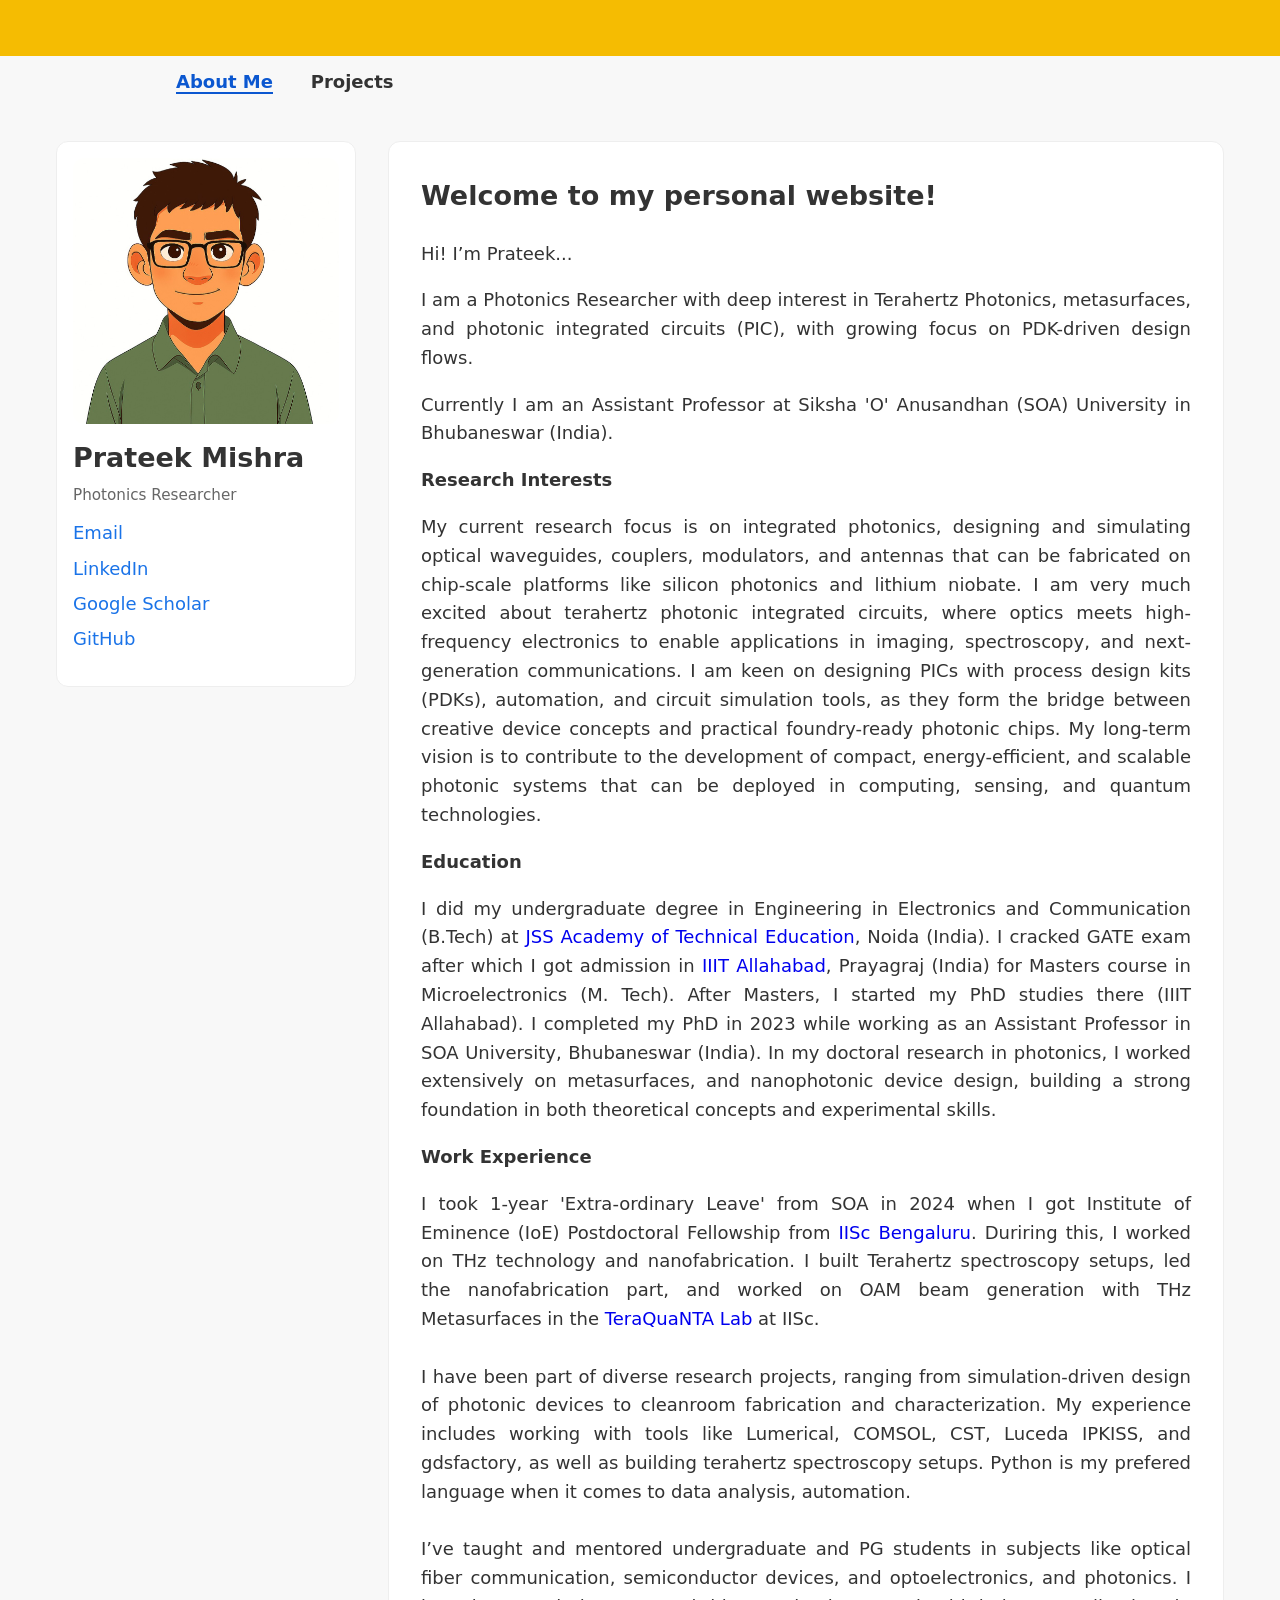
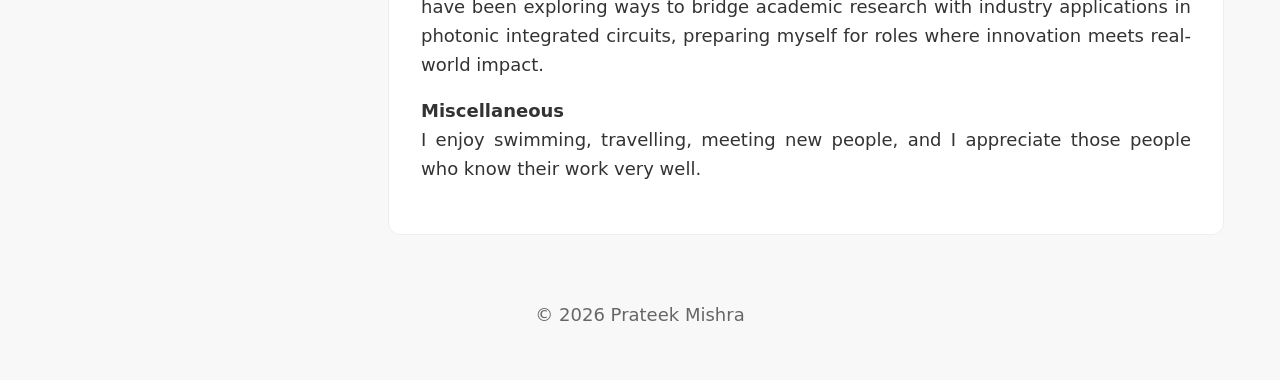
<file: index.html>
<!DOCTYPE html>
<html lang="en">
<head>
    <meta charset="UTF-8">
    <title>Prateek Mishra · About</title>
    <meta name="viewport" content="width=device-width, initial-scale=1" />
    <link rel="icon" href="images/fevicon.png">
    <link rel="stylesheet" href="style.css">
</head>
<body>
<header class="site-header">
    <!-- <h1>Prateek Mishra PM</h1> -->
<h1>
    
    </h1>

</header>
<nav class="topnav">
      
      <a class="active" href="index.html">About Me</a>
      <a href="projects.html">Projects</a>
</nav>


<div class="layout">
    <!-- Left Sidebar (appears on every page) -->
     <aside class="sidebar">
        <img src="images/profile.jpg" alt="Prateek Mishra" class="profile-pic">
        <h2 class="name">Prateek Mishra</h2>
        <p class="tagline">Photonics Researcher</p>

        <div class="quick-links">
            <a href="mailto:erprtk5@gmail.com">Email</a>
            <a href="https://linkedin.com/in/prateek-mishra-bb4b206b" target="_blank" rel="noopener">LinkedIn</a>
            <a href="https://scholar.google.com/citations?user=Xom17NoAAAAJ&hl=en" target="_blank" rel="noopener">Google Scholar</a>
            <a href="https://github.com/prtk-mishra" target="_blank" rel="noopener">GitHub</a>
        </div>
        <!--
        <nav class="sidenav">
            <a href="index.html">Home</a>
            <a class="active" href="about.html">About</a>
            <a href="projects.html">Projects</a>
        </nav> -->
    </aside>

    <!-- Right Content -->
    <main class="content">
        <h2>Welcome to my personal website!</h2>
        <p> Hi! I’m Prateek...</p>
        <p> I am a Photonics Researcher with deep interest in Terahertz Photonics, metasurfaces, and photonic integrated circuits (PIC), with growing focus on PDK-driven design flows.
        </p> 
        Currently I am an Assistant Professor at Siksha 'O' Anusandhan (SOA) University in Bhubaneswar (India).
        </p>     
        <p>
            <b>Research Interests</b>
            </p>
        <p>
        My current research focus is on integrated photonics, designing and simulating optical waveguides, couplers, modulators, and antennas that can be fabricated on chip-scale platforms like silicon photonics and lithium niobate. I am very much excited about terahertz photonic integrated circuits, where optics meets high-frequency electronics to enable applications in imaging, spectroscopy, and next-generation communications.
        I am keen on designing PICs with process design kits (PDKs), automation, and circuit simulation tools, as they form the bridge between creative device concepts and practical foundry-ready photonic chips. My long-term vision is to contribute to the development of compact, energy-efficient, and scalable photonic systems that can be deployed in computing, sensing, and quantum technologies.
        </p>     
        <p>
        <b>Education</b> </p>
        <p>
        I did my undergraduate degree in Engineering in Electronics and Communication (B.Tech) at <a href="https://www.jssaten.ac.in/" target="_blank" rel="noopener" style="text-decoration: none">JSS Academy of Technical Education</a>, Noida (India). 
        I cracked GATE exam after which I got admission in <a href="https://www.iiita.ac.in/" target="_blank" rel="noopener" style="text-decoration: none">IIIT Allahabad</a>, Prayagraj (India) for Masters course in Microelectronics (M. Tech). 
        After Masters, I started my PhD studies there (IIIT Allahabad). I completed my PhD in 2023 while working as an Assistant Professor in SOA University, Bhubaneswar (India). 
        In my doctoral research in photonics, I worked extensively on metasurfaces, and nanophotonic device design, building a strong foundation in both theoretical concepts and experimental skills.
        </p>
            
        
        <p><b>Work Experience</b></p>

        <p>
        I took 1-year 'Extra-ordinary Leave' from SOA in 2024 when I got Institute of Eminence (IoE) Postdoctoral Fellowship from <a href="https://www.iisc.ac.in/" target="_blank" rel="noopener"style="text-decoration: none">IISc Bengaluru</a>.  
        Duriring this, I worked on THz technology and nanofabrication. I built Terahertz spectroscopy setups, led the nanofabrication part, and worked on OAM beam generation with THz Metasurfaces in the <a href="http://teraquanta-researchlab.iisc.ac.in/" target="_blank" rel="noopener"style="text-decoration: none">TeraQuaNTA Lab</a> at IISc. <br></br>
        
        I have been part of diverse research projects, ranging from simulation-driven design of photonic devices to cleanroom fabrication and characterization. My experience includes working with tools like Lumerical, COMSOL, CST, Luceda IPKISS, and gdsfactory, as well as building terahertz spectroscopy setups. Python is my prefered language when it comes to data analysis, automation.
        <br></br>I’ve taught and mentored undergraduate and PG students in subjects like optical fiber communication, semiconductor devices, and optoelectronics, and photonics. I have been exploring ways to bridge academic research with industry applications in photonic integrated circuits, preparing myself for roles where innovation meets real-world impact. 
        </p>

        <b>Miscellaneous</b></br>

        I enjoy swimming, travelling, meeting new people, and I appreciate those people who know their work very well.</p>
        <!--<img src="images/welcome.gif" alt="Welcome GIF" class="welcome-gif">-->
    </main>
</div>

<footer class="site-footer">
    <p>© <span id="year"></span> Prateek Mishra</p>
</footer>

<script>
  // Auto-update footer year
  document.getElementById('year').textContent = new Date().getFullYear();
</script>
</body>
</html>
</file>
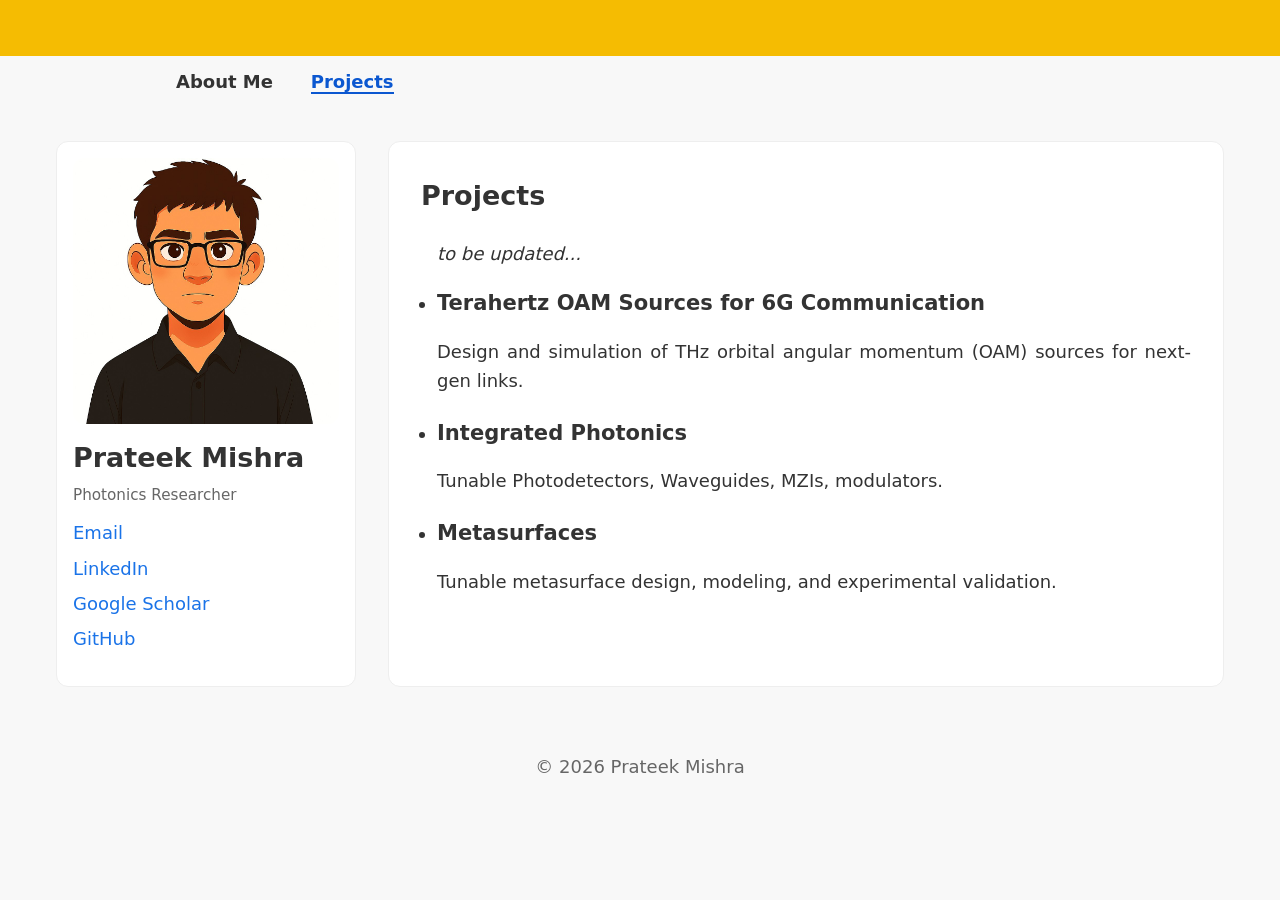
<file: projects.html>
<!DOCTYPE html>
<html lang="en">
<head>
    <meta charset="UTF-8">
    <title>Prateek Mishra · Projects</title>
    <meta name="viewport" content="width=device-width, initial-scale=1" />
    <link rel="icon" href="images/fevicon.png">
    <link rel="stylesheet" href="style.css">
</head>
<body>
<header class="site-header">
    <!-- <h1>Prateek Mishra</h1> -->
     <h1>
    
    </h1>
</header>

<nav class="topnav">
      <a href="index.html">About Me</a>
      <a class="active" href="projects.html">Projects</a>
    </nav>

<div class="layout">
    <!-- Left Sidebar (same as about) -->
    <aside class="sidebar">
        <img src="images/profile2.jpg" alt="Prateek Mishra" class="profile-pic">
        <h2 class="name">Prateek Mishra</h2>
        <p class="tagline">Photonics Researcher</p>

        <div class="quick-links">
            <a href="mailto:erprtk5@gmail.com">Email</a>
            <a href="https://linkedin.com/in/prateek-mishra-bb4b206b" target="_blank" rel="noopener">LinkedIn</a>
            <a href="https://scholar.google.com/citations?user=Xom17NoAAAAJ&hl=en" target="_blank" rel="noopener">Google Scholar</a>
            <a href="https://github.com/prtk-mishra" target="_blank" rel="noopener">GitHub</a>
        </div>

        <!-- <nav class="sidenav">
            <a href="index.html">Home</a>
            <a href="about.html">About</a>
            <a class="active" href="projects.html">Projects</a>
        </nav> -->
    </aside>

    <!-- Right Content -->
    <main class="content">
        <h2>Projects</h2>
        <ul class="project-list">
            <p> <i>to be updated...</i></p>
            <li>
                <h3>Terahertz OAM Sources for 6G Communication</h3>
                <p>Design and simulation of THz orbital angular momentum (OAM) sources for next-gen links.</p>
            </li>
            <li>
                <h3>Integrated Photonics</h3>
                <p>Tunable Photodetectors, Waveguides, MZIs, modulators.</p>
            </li>
            <li>
                <h3>Metasurfaces</h3>
                <p>Tunable metasurface design, modeling, and experimental validation.</p>
            </li>
        </ul>
    </main>
</div>

<footer class="site-footer">
    <p>© <span id="year"></span> Prateek Mishra</p>
</footer>

<script>
  document.getElementById('year').textContent = new Date().getFullYear();
</script>
</body>
</html>
</file>
<file: style.css>
/* ========== Global ========== */
:root{
  --sidebar-width: 300px; /* Resize the left column here */
  --gap: 2rem;
  --bg: #f8f8f8;
  --card: #ffffff;
  --text: #333;
  --brand: #f5bc02;
  --link: #1a73e8;
}

*{ box-sizing: border-box; }

html, body{
  margin: 0;
  padding: 0;
}

body{
  font-family: "Segoe UI", system-ui, -apple-system, Arial, sans-serif;
  font-size: 18px;
  line-height: 1.6;
  color: var(--text);
  background: var(--bg);
}

/* Header */
.site-header{
  background: var(--brand);
  color: #000;
  padding: 1rem;
  text-align: center;
}

/* Footer */
.site-footer{
  text-align: center;
  padding: 1rem 0 2rem;
  color: #666;
}

/* ========== Layout ========== */
.layout{
  display: grid;
  grid-template-columns: var(--sidebar-width) 1fr;
  gap: var(--gap);
  max-width: 1200px;
  padding: 0 1rem;
  margin: 2rem auto;
}

/* Sidebar (left) */
.sidebar{
  background: var(--card);
  border: 1px solid #eee;
  border-radius: 12px;
  padding: 1rem;
  position: sticky;
  top: 1rem;             /* sticks below header while scrolling */
  height: fit-content;   /* grows with content but can stick */
}

.profile-pic{
  width: 100%;
  border-radius: 12px;
  display: block;
  margin-bottom: 0.75rem;
}

.name{
  margin: 0.25rem 0 0.25rem;
  /* text-align: center;  */
}

.tagline{
  margin: 0 0 0.75rem;
  color: #666;
  font-size: 0.95rem;
  /* text-align: center;  */
}

/* Quick links block */
.quick-links{
  display: grid;
  gap: 0.4rem;
  margin: 0.5rem 0 1rem;
}
.quick-links a{
  text-decoration: none;
  color: var(--link);
  word-break: break-word;
}

/* Side navigation */
.sidenav{
  display: grid;
  gap: 0.4rem;
  margin-top: 0.5rem;
}
.sidenav a{
  display: block;
  text-decoration: none;
  color: #333;
  padding: 0.5rem 0.6rem;
  border-radius: 8px;
}
.sidenav a:hover{
  background: #f1f1f1;
}
.sidenav a.active{
  background: #e9f2ff;
  color: #0b57d0;
  font-weight: 600;
}

/* Content (right) */
.content{
  background: var(--card);
  border: 1px solid #eee;
  border-radius: 12px;
  padding: 2rem;
  min-width: 0; /* prevent overflow in grid */
  text-align: justify;
}

.content h2{
  margin-top: 0;
}

/* Projects list */
.project-list{
  padding-left: 1rem;
}
.project-list li{
  margin: 0 0 1.25rem 0;
}
.project-list h3{
  margin: 0 0 0.25rem 0;
}

/* ========== Responsive ========== */
@media (max-width: 960px){
  :root{ --sidebar-width: 260px; }
}

@media (max-width: 768px){
  .layout{
    grid-template-columns: 1fr;
  }
  .sidebar{
    position: relative;
    top: 0;
  }
}
/* Top navigation (inside right column) */
.topnav {
  /* background-color: #f0a76b; */
 


  padding: 0.75rem 11rem;
  border-radius: 8px;
  margin-bottom: 1.2rem;
  text-align: left;   /* change to center or right if preferred */
}

.topnav a {
  
  margin-right: 2rem;
  text-decoration: none;
  color: #333333;
  font-weight: 600;
}

.topnav a:hover {
  color: #0b57d0;
}

.topnav a.active {
  color: #0b57d0;
  border-bottom: 2px solid #0b57d0;
}

.welcome-gif {
  max-width: 100%;   /* makes sure it doesn't overflow */
  height: auto;      /* keeps correct aspect ratio */
  border-radius: 10px;  /* optional: rounded corners */
  margin-top: 1rem;  /* spacing above */
  text-align: right;
  display: grid;
}
</file>
